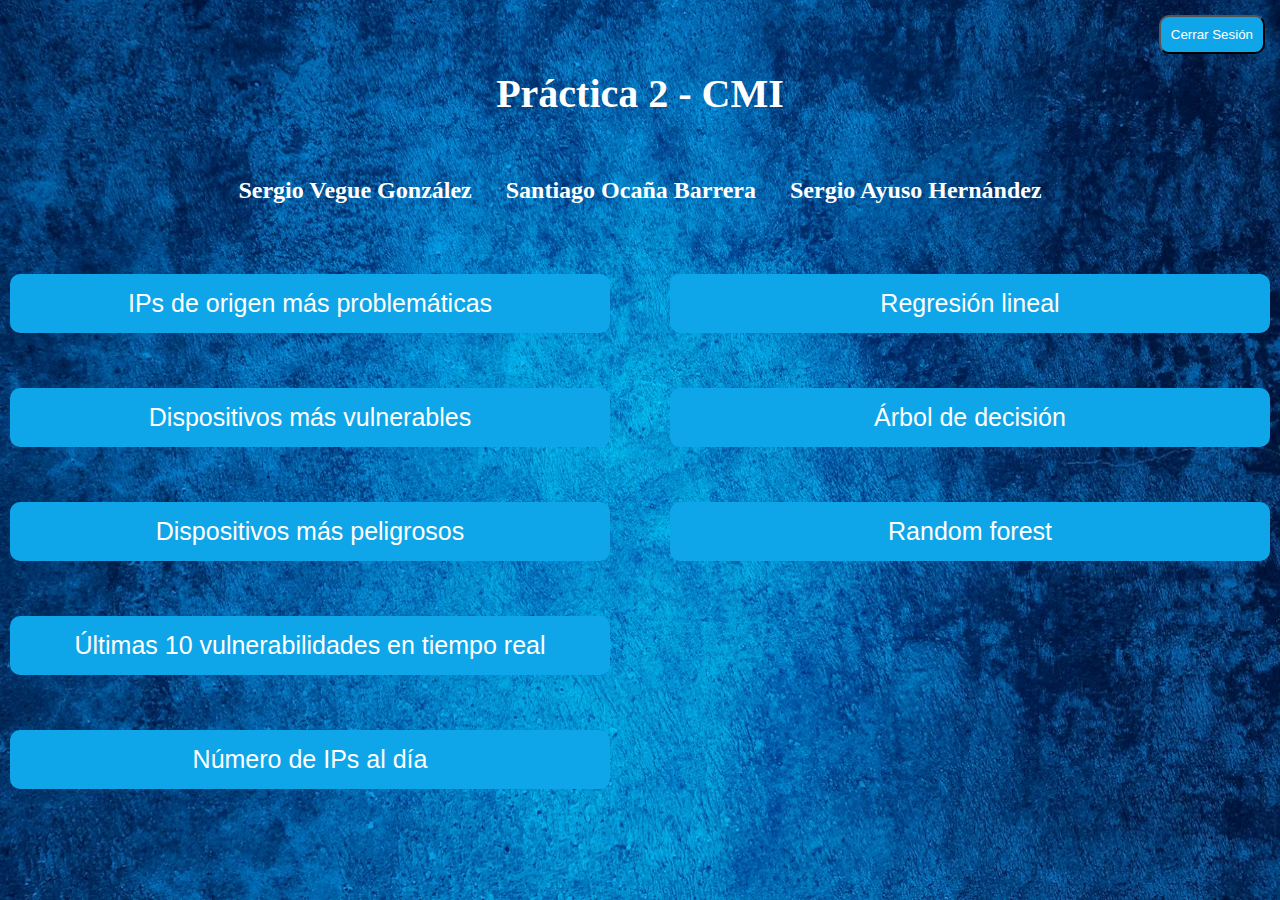
<file: templates/index.html>
<html>
<head>
    <link rel="stylesheet" href="../static/general.css"/>
    <link rel="stylesheet" href="../static/index.css"/>
</head>

<body>
    <button id="logout" onclick="location.href='./logout.html'">Cerrar Sesi&oacute;n</button>
    <h1>Pr&aacute;ctica 2 - CMI</h1>
    <div id="nombres">
        <h2>Sergio Vegue Gonz&aacute;lez</h2>
        <h2>Santiago Oca&ntilde;a Barrera</h2>
        <h2>Sergio Ayuso Hernández</h2>
    </div>
    <div id="btns">
        <div id="btns1">
            <button onclick="location.href='./ipProblematica.html'">IPs de origen m&aacute;s problem&aacute;ticas</button>
            <button onclick="location.href='./dispositivosVulnerables.html'">Dispositivos m&aacute;s vulnerables</button>
            <button onclick="location.href='./dispositivosPeligrosos.html'">Dispositivos m&aacute;s peligrosos</button>
            <button onclick="location.href='./10vulnerabilidades.html'">&Uacute;ltimas 10 vulnerabilidades en tiempo real</button>
			<button onclick="location.href='./ipDiarias.html'">N&uacute;mero de IPs al d&iacute;a</button>
        </div>
        <div id="btns2">
            <button onclick="location.href='./regresionLineal.html'">Regresi&oacute;n lineal</button>
            <button onclick="location.href='./arbolDecision.html'">Árbol de decisión</button>
            <button onclick="location.href='./randomForest.html'">Random forest</button>
        </div>
    </div>
</body>

</html>
</file>
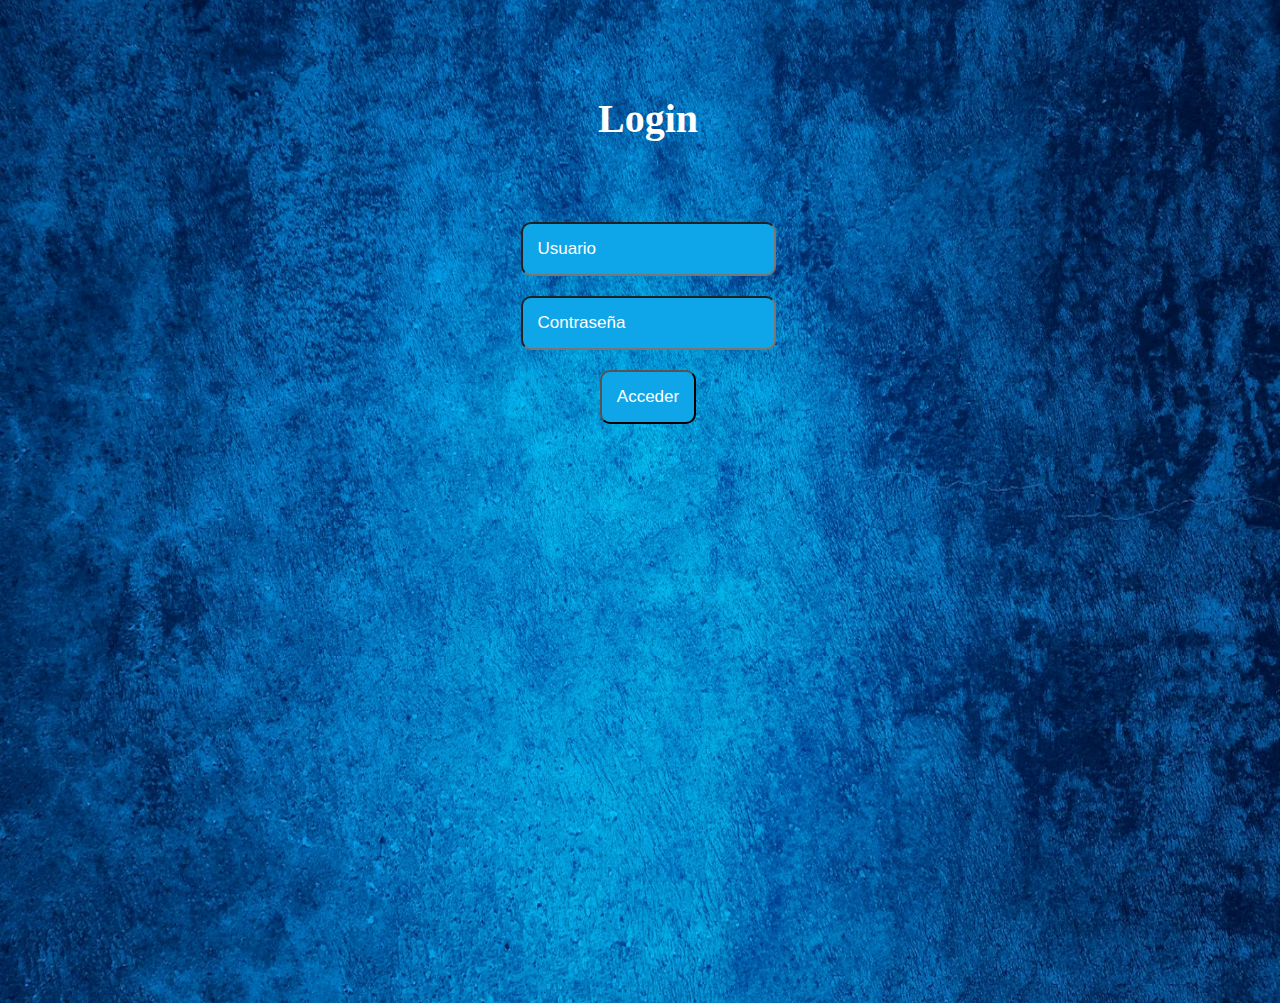
<file: templates/login.html>
<html>
<head>
    <link rel="stylesheet" href="../static/login.css"/>
</head>

<body>
    <h1>Login</h1>
    <form action="" method="POST" id="login">
        <input type="text" name="user" placeholder="Usuario">
        <input type="password" name="passwd" placeholder="Contraseña">
        <button type="submit">Acceder</button>
    </form>
</body>

</html>
</file>
<file: static/general.css>
body {
    height: 100vh;
    width: 100vw;
    margin: 0;
    padding: 0;
    position: absolute;
    overflow-x: hidden;
    overflow-y: auto;
    font-family: verdana;
    background-image: url("./background.avif");
    background-size: 100% 100%;
}

h1 {
    width: 100%;
    text-align:center;
    margin-bottom: 40px;
    color: white;
    font-size: 40px;
}

#btns {
    display: flex;
    align-items: center;
    justify-content: center;
}
    #btns button {
        padding: 15px;
        border: none;
        color: white;
        background-color: #0EA6E8;
        border-radius: 10px;
        font-size: 17px;
        margin-top: 30px;
        margin-left: 10px;
        margin-right: 10px;
        cursor: pointer;
        margin-bottom: 35px;
    }
        #btns button:hover {
            padding: 17px;
            border: 1px solid white;
            margin-left: 9px;
            margin-right: 9px;
            margin-top: 29px;
            margin-bottom: 31px;
        }
</file>
<file: static/index.css>
#logout {
    position: absolute;
    right: 15px;
    top: 15px;
    padding: 10px;
    color: white;
    background-color: #0EA6E8;
    border-radius: 10px;
    cursor: pointer;
}

h1 {
    margin-top: 70px;
}

#nombres {
    display: flex;
    align-items: center;
    justify-content: center;
}
    #nombres h2 {
        color: white;
        margin-left: 17px;
        margin-right: 17px;
    }

#btns {
    display: flex;
    align-items: flex-start;
    margin-top: 30px;
}
    #btns1, #btns2 {
        display: flex;
        flex-direction: column;
        align-items: center;
        margin-left: 20px;
        margin-right: 20px;
    }
    #btns button {
        padding: 15px;
        border: none;
        color: white;
        background-color: #0EA6E8;
        border-radius: 10px;
        font-size: 25px;
        margin-top: 20px;
        cursor: pointer;
        width: 600px;
    }
        #btns button:hover {
            padding: 17px;
            border: 1px solid white;
            margin-top: 18px;
        }
</file>
<file: static/login.css>
body {
    height: 100vh;
    width: 100vw;
    overflow: hidden;
    font-family: verdana;
    background-image: url("./background.avif");
    background-repeat: no-repeat;
    background-size: 100% 100%;
}

h1 {
    width: 100%;
    text-align:center;
    margin-top: 95px;
    margin-bottom: 60px;
    color: white;
    font-size: 40px;
}

#login {
    display: flex;
    flex-direction: column;
    align-items: center;
    justify-content: center;
}
    #login input, #login button {
        padding: 15px;
        color: white;
        background-color: #0EA6E8;
        border-radius: 10px;
        font-size: 17px;
        margin-top: 20px;
    }
        #login input::placeholder {
            color: white;
        }
    #login button {
        cursor: pointer;
    }
        #login button:hover {
            border: 1px solid white;
        }
</file>
